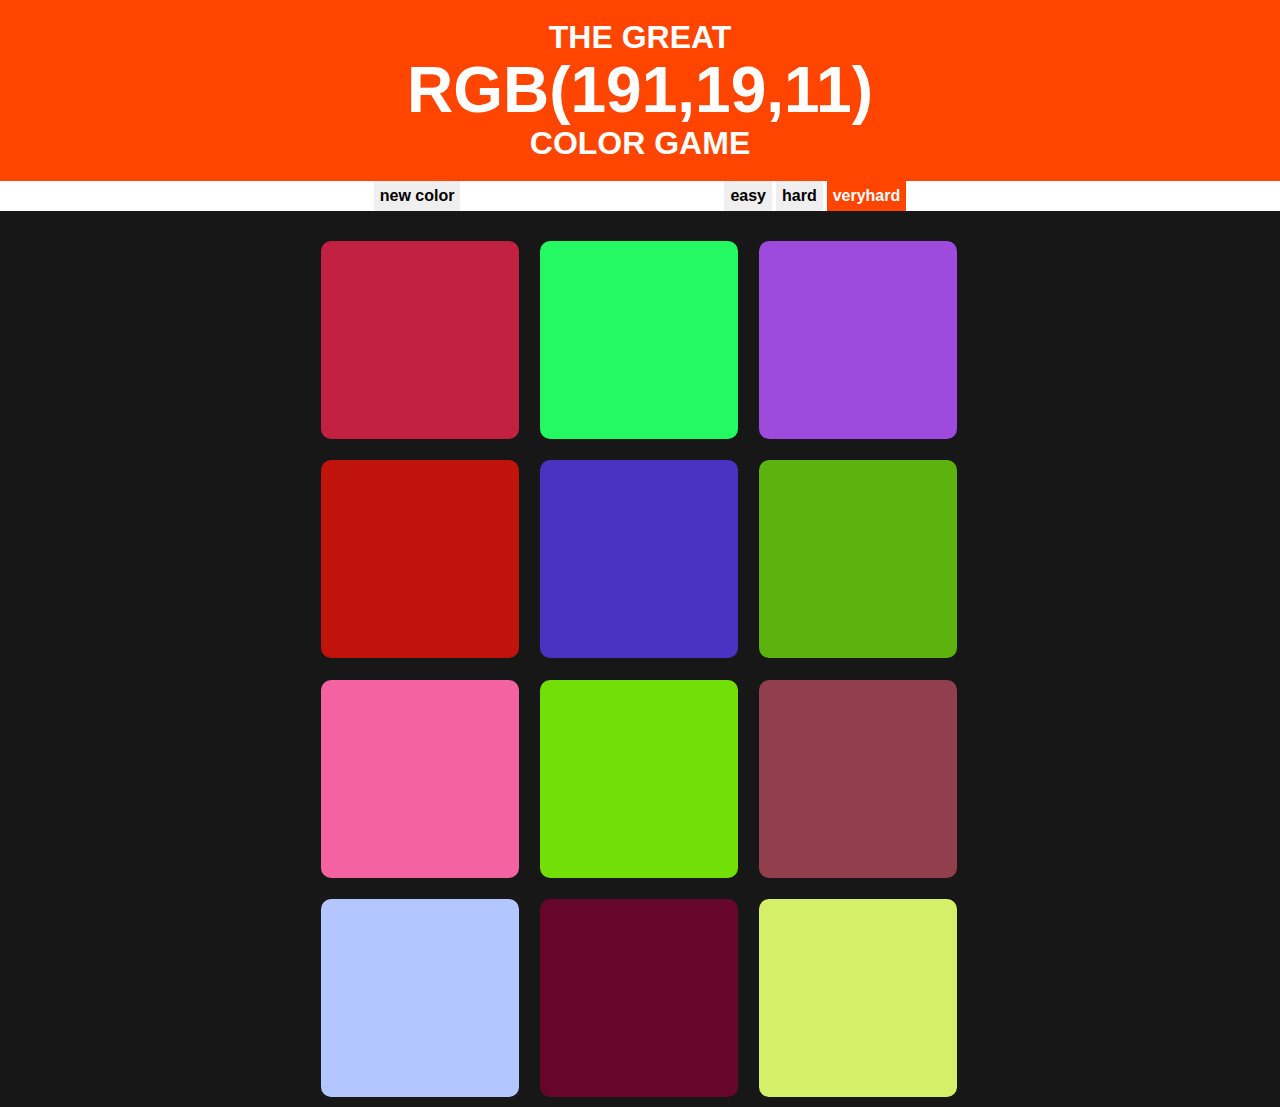
<file: home/shnyar-js/index.html>
<!DOCTYPE html>
<html lang="en">
  <head>
    <meta charset="UTF-8" />
    <meta name="viewport" content="width=device-width, initial-scale=1.0" />
    <link rel="stylesheet" href="./style.css" />
    <title>color game</title>
  </head>
  <body>
    <h1>
      the great
      <br />
      <span id="rgb"> rgb </span>
      <br />
      color game
    </h1>
    <div id="div">
      <button id="new">new color</button>
      <span id="try"> </span>
      <button id="easy">easy</button>
      <button id="hard">hard</button>
      <button id="veryhard">veryhard</button>
    </div>
    <div id="container">
      <div class="square"></div>
      <div class="square"></div>
      <div class="square"></div>
      <div class="square"></div>
      <div class="square"></div>
      <div class="square"></div>
      <div class="square"></div>
      <div class="square"></div>
      <div class="square"></div>
      <div class="square"></div>
      <div class="square"></div>
      <div class="square"></div>
    </div>
   
    <script src="./app.js"></script>
  </body>
</html>
</file>
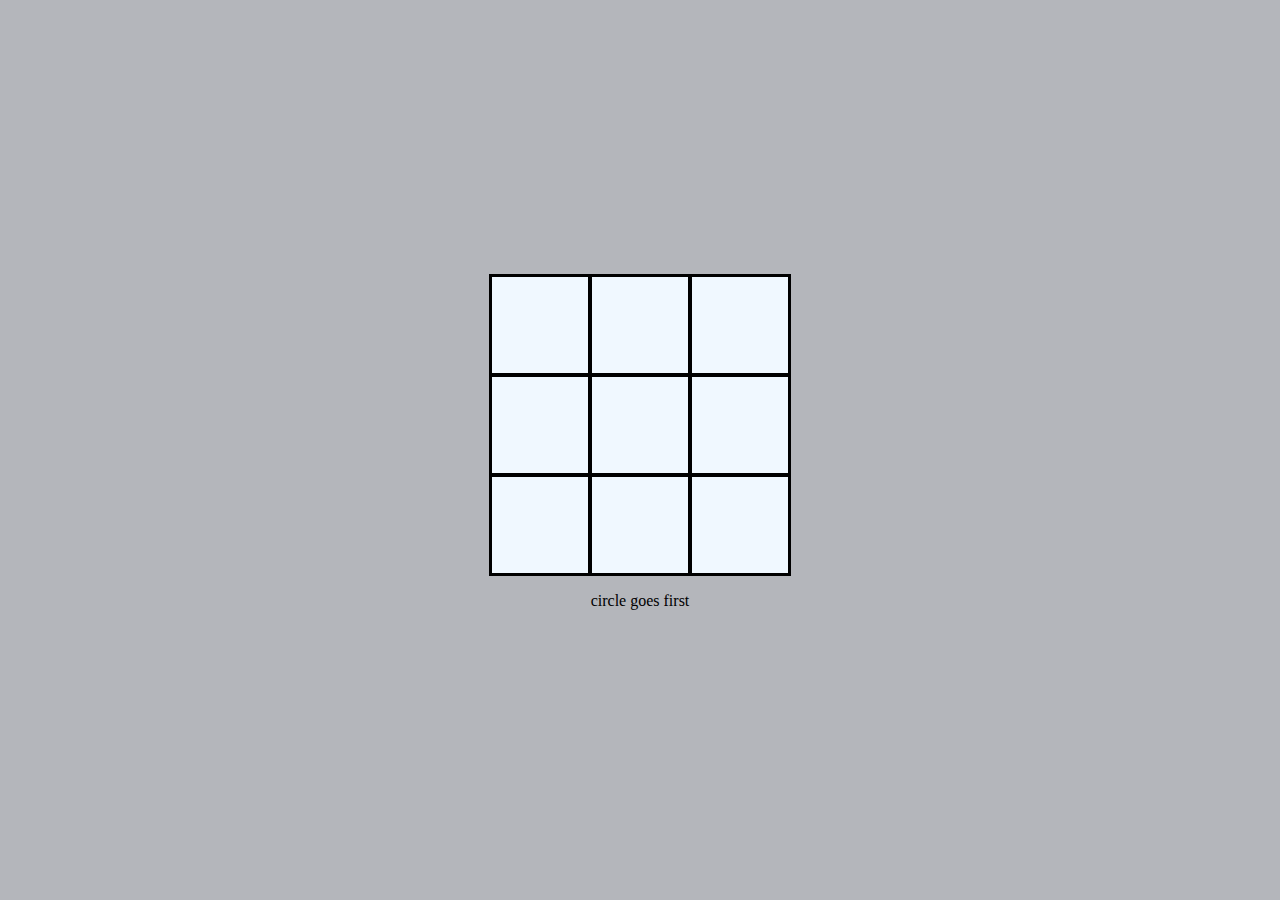
<file: home/x-o/index.html>
<!DOCTYPE html>
<html lang="en">
<head>
    <meta charset="UTF-8">
    <meta name="viewport" content="width=device-width, initial-scale=1.0">
    <title>ti-tac-toe</title>
    <link rel="stylesheet" href="style.css">
        
</head>
<body>

<div id="gameboard"></div>
<p id="info"></p>


    <script src="app.js">

    </script>
</body>
</html>
</file>
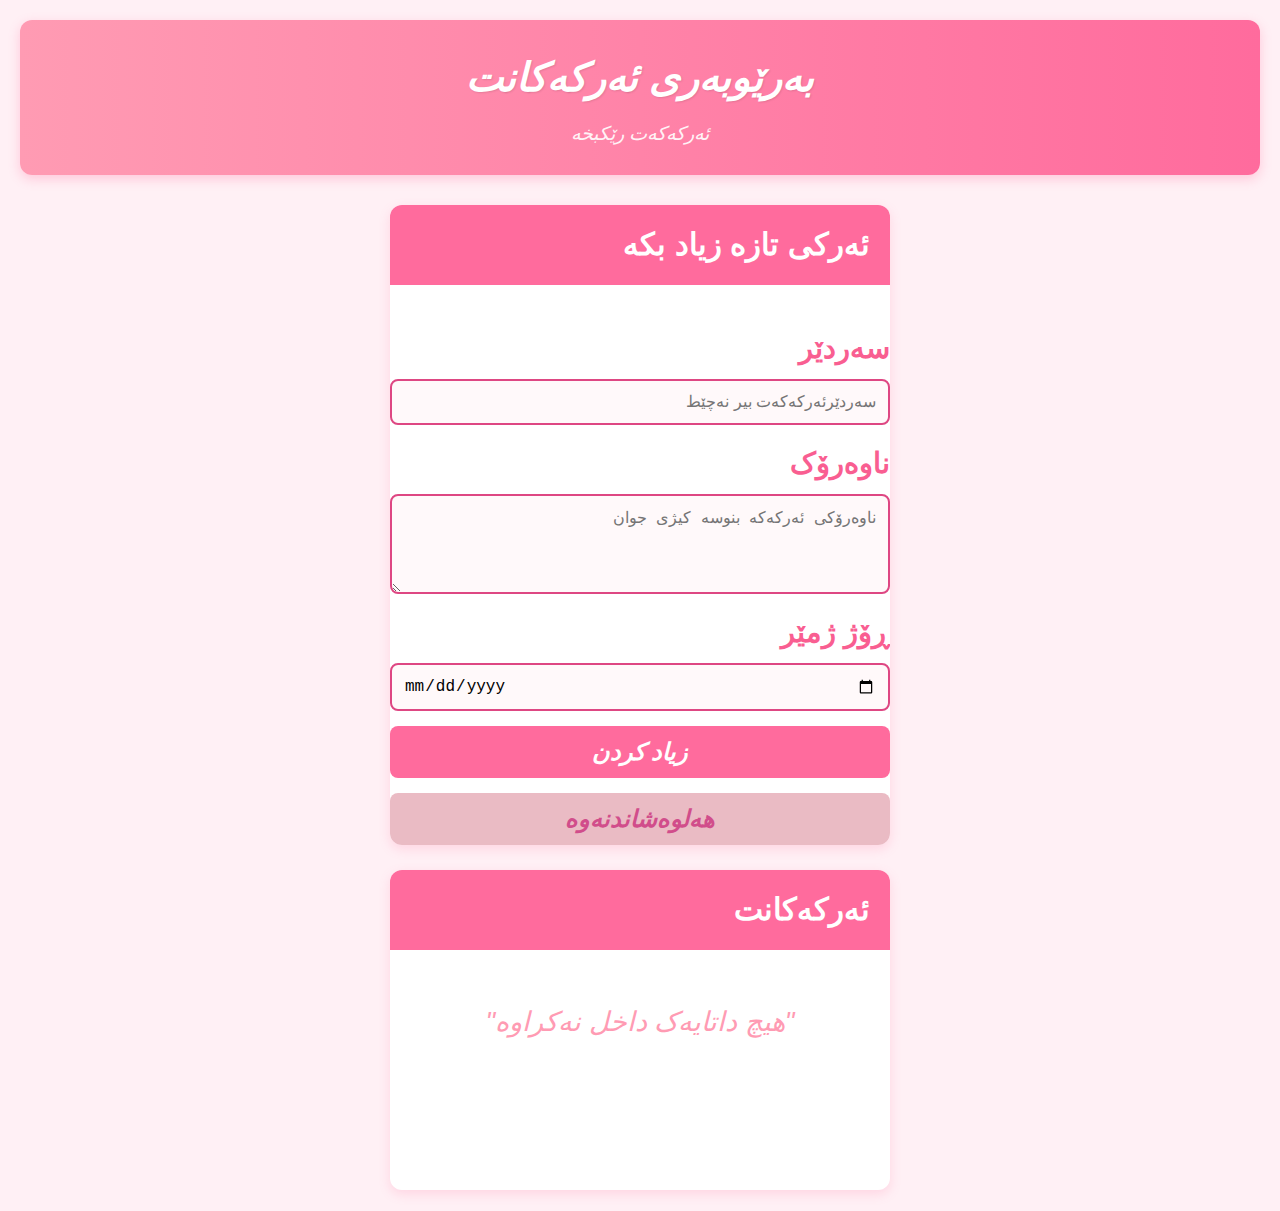
<file: home/task/task/index.html>
<!DOCTYPE html>
<html lang="ku"  lang="ar" dir="rtl">
  <head>
    <meta charset="UTF-8" />
    <link rel="stylesheet" href="styles.css" />
    <meta name="viewport" content="width=device-width, initial-scale=1.0" />
  
    <title>I'm just girl:)</title>
  </head>
 
    <header>
      <h1> بەرێوبەری ئەرکەکانت</h1>
      <p>ئەرکەکەت رێکبخە</p>
    </header>
    <main class="main">
      <div class="card">
        <div class="card-header">
          <h2>ئەرکی تازە زیاد بکە</h2>
        </div>
        <div class="card-content"></div>
        <form id="taskform" class="task">
          <div class="form-group">
            <label for="tasktitle"> سەردێر </label>
            <input
              type="text"
              id="tasktitle"
              placeholder="سەردێرئەرکەکەت بیر نەچێط"
              required
            />
          </div>
          <div class="form-group">
            <label for="tasktitle"> ناوەرۆک </label>
            <textarea
              id="taskdescription"
              type="text"
              id="tasktitle"
              placeholder="ناوەرۆکی ئەرکەکە بنوسە کیژی جوان"
              required
            ></textarea>
          </div>
          <div class="form-group">
            <label for="taskdate"> ڕۆژ ژمێر </label>
            <input
              type="date"
              id="taskdate"
              placeholder="enter task date "
              required
            />
          </div>
          <button type="submit" id="submitbtn" class="btn btn-primary">
            زیاد کردن
          </button>
          <button
            type="button"
            id="cancelBtn"
            class="btn btn-secondary"
            style="display: block"
          >
            هەلوەشاندنەوە 
          </button>


        </form>


      </div>
   
<div class="card">
<div class="card-header">
<h2>ئەرکەکانت</h2>
</div>
<div class="card-content">
    <div id="tasksList" class="tasks-list">
        <div class="no-tasks">
            "هیچ داتایەک داخل نەکراوە"
            </div>
            </div></div></div> </main>

    <script src="app.js"></script>
  </body>
</html>
</file>
<file: home/shnyar-js/style.css>
body {
  background-color: rgb(23, 23, 23);
  margin: 0;
}
h1 {
  color: white;
  background-color: orangered;
  text-align: center;
  line-height: 1.1;
  margin: 0;
  padding: 20px;
  text-transform: uppercase;
  font-family: sans-serif;
}
#rgb {
  font-size: 200%;
}
#try {
  font-size: inherit;
  font-weight: 600;
  width: 20%;
  display: inline-block;
}
.square {
  width: 30%;
  padding-bottom: 30%;
  border-radius: 10px;
  float: left;
  margin: 1.6%;
  background-color: orangered;
  transition: backgroundcolor 0.3s;
}

#container {
  max-width: 660px;
  margin: 20px auto;
}
#div {
  background-color: white;
  height: 30px;
  text-align: center;
  color: black;
}
.easyhard {
  color: white;
  background-color: orangered;
}
button {
  height: 100%;
  background-color: none;
  border: none;
  font-size: inherit;
  font-weight: 700;
  outline: none;
}
button:hover {
  background-color: orangered;
  color: white;
  transition: background 0.3s;
}
</file>
<file: home/x-o/style.css>
body {
  margin: 0;
  padding: 0;
  display: flex;
  justify-content: center;
  height: 100vh;
  flex-direction: column;
  background-color: rgb(180, 182, 187);
  align-items: center;
}
#gameboard {
  width: 300px;
  height: 300px;
  background-color: black;
  display: flex;
  flex-wrap: wrap;
  border: solid 1px black;
}

.square {
  width: 100px;
  height: 100px;
  background-color: aliceblue;
  border: solid 2px black;
  box-sizing: border-box;
  display: flex;
  justify-content: center;
  align-items: center;
}
.circle {
  height: 90px;
  width: 90px;
  border-radius: 50%;
  border: 15px solid blue;
  box-sizing: border-box;
}
.cross {
  height: 90px;
  width: 90px;
  transform: rotate(45deg);
  position: relative;
}
.cross:before,
.cross:after {
  content: "";
  position: absolute;
  background-color: rgb(121, 6, 6);
}
.cross:before {
  left: 50%;
  width: 30%;
  height: 100%;
  margin-left: -15%;
}
.cross:after {
  top: 50%;
  height: 30%;
  width: 100%;
  margin-top: -15%;
}
</file>
<file: home/task/task/styles.css>
* {
  margin: 0;
  padding: 0;
  box-sizing: border-box;
}

body {
  font-family: "Arial", sans-serif;
  background-color: #fff0f5;
  color: #d14d8b;
  line-height: 1.6;
  padding: 20px;
}

header h1 {
  font-style: italic;
  font-size: 2.5rem;
  margin-bottom: 10px;

  text-shadow: 1px 1px 2px rgba(0, 0, 0, 0.1);
}

header {
  text-align: center;
  margin-bottom: 30px;
  padding: 25px;
  background: linear-gradient(to right, #ff9bb3, #ff6b9d);

  color: white;
  border-radius: 12px;

  box-shadow: 0 4px 12px rgba(255, 105, 157, 0.3);
}

.card {
  background-color: white;
  border-radius: 12px;

  box-shadow: 0 4px 12px rgba(255, 105, 157, 0.2);

  overflow: hidden;

  flex: 1;
}

header p {
  font-style: italic;
  font-size: 1.2rem;
  opacity: 0.9;
  /* bo kall krdnaway nusin bakart henawa gezha*/
}
.card-header {
  background-color: #ff6b9d;
  color: white;

  padding: 15px 20px;

  font-size: 1.3rem;
}

.card-content {
  padding: 20px;
}
.main {
  display: flex;
  flex-direction: column;
  gap: 25px;

  max-width: 500px;
  margin: 0 auto;
}

.task {
  display: flex;
  flex-direction: column;
  gap: 15px;
}

.form-group label {
  font-size: 1.8rem;
  font-weight: bold;
  color: #f95e91;
}

.form-group {
  display: flex;
  flex-direction: column;
  gap: 8px;
}
.form-group input,
.form-group textarea {
  padding: 12px;

  border: 2px solid #de4783;
  border-radius: 8px;
  font-size: 1rem;
  background-color: #fff9fa;
}

.btn-secondary {
  background-color: #eabbc4;
  color: #d14d8b;
}
.btn-primary {
  background-color: #ff6b9d;
  color: white;
}

.form-group input:focus,
.form-group textarea:focus {
  border-color: #ecd8dd;

  outline: none;
}

.form-group textarea {
  min-height: 100px;
  resize: vertical;
}
.btn-primary:hover {
  background-color: #ff4785;
  transform: translateY(-2px);
}

.btn-secondary:hover {
  background-color: #ff9bb3;
  transform: translateY(-2px);
}
.btn {
  padding: 12px 20px;
  border: none;

  border-radius: 8px;
  font-size: 1.5rem;
  font-style: italic;
  cursor: pointer;

  transition: all 0.3s;
  font-weight: bold;
}

.no-tasks {
  text-align: center;

  color: #ff9bb3;

  font-style: italic;
  padding: 30px;
  font-size: 1.7rem;
}

.tasks-list {
  min-height: 200px;
}
</file>
